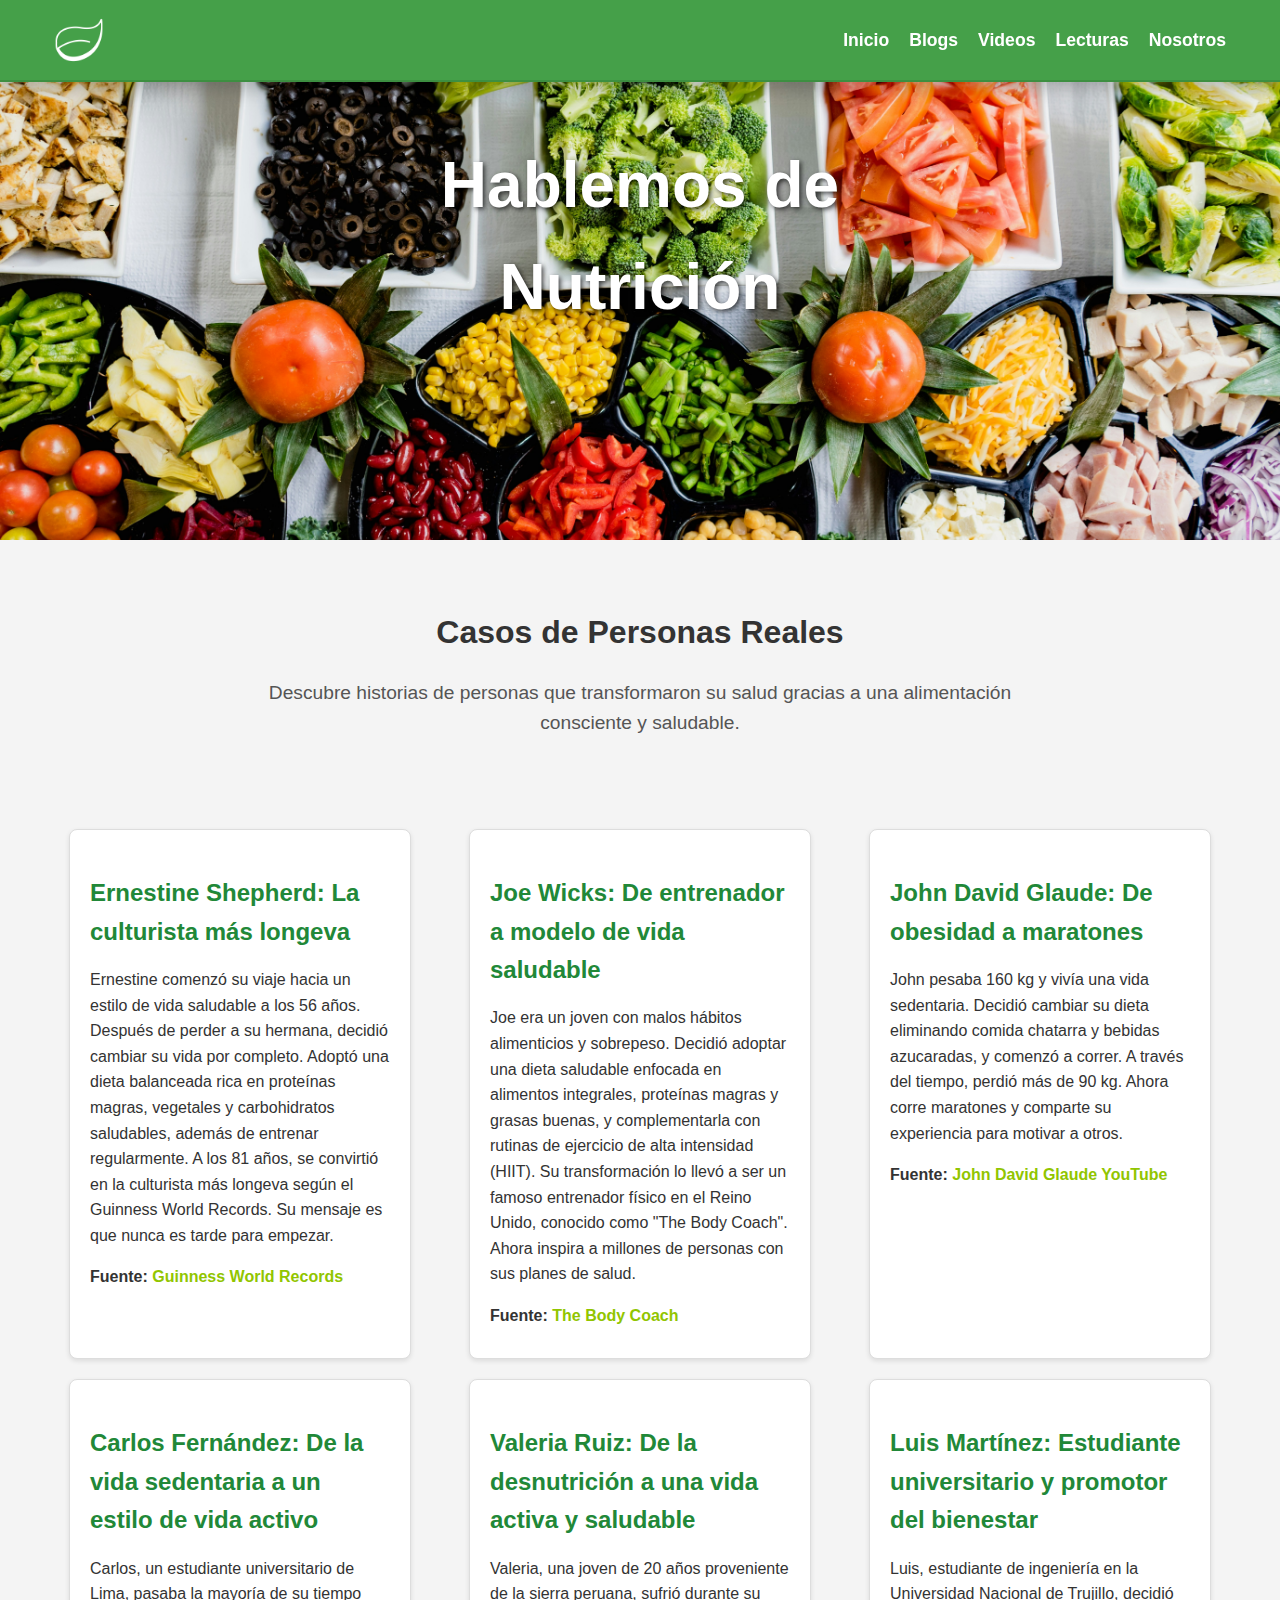
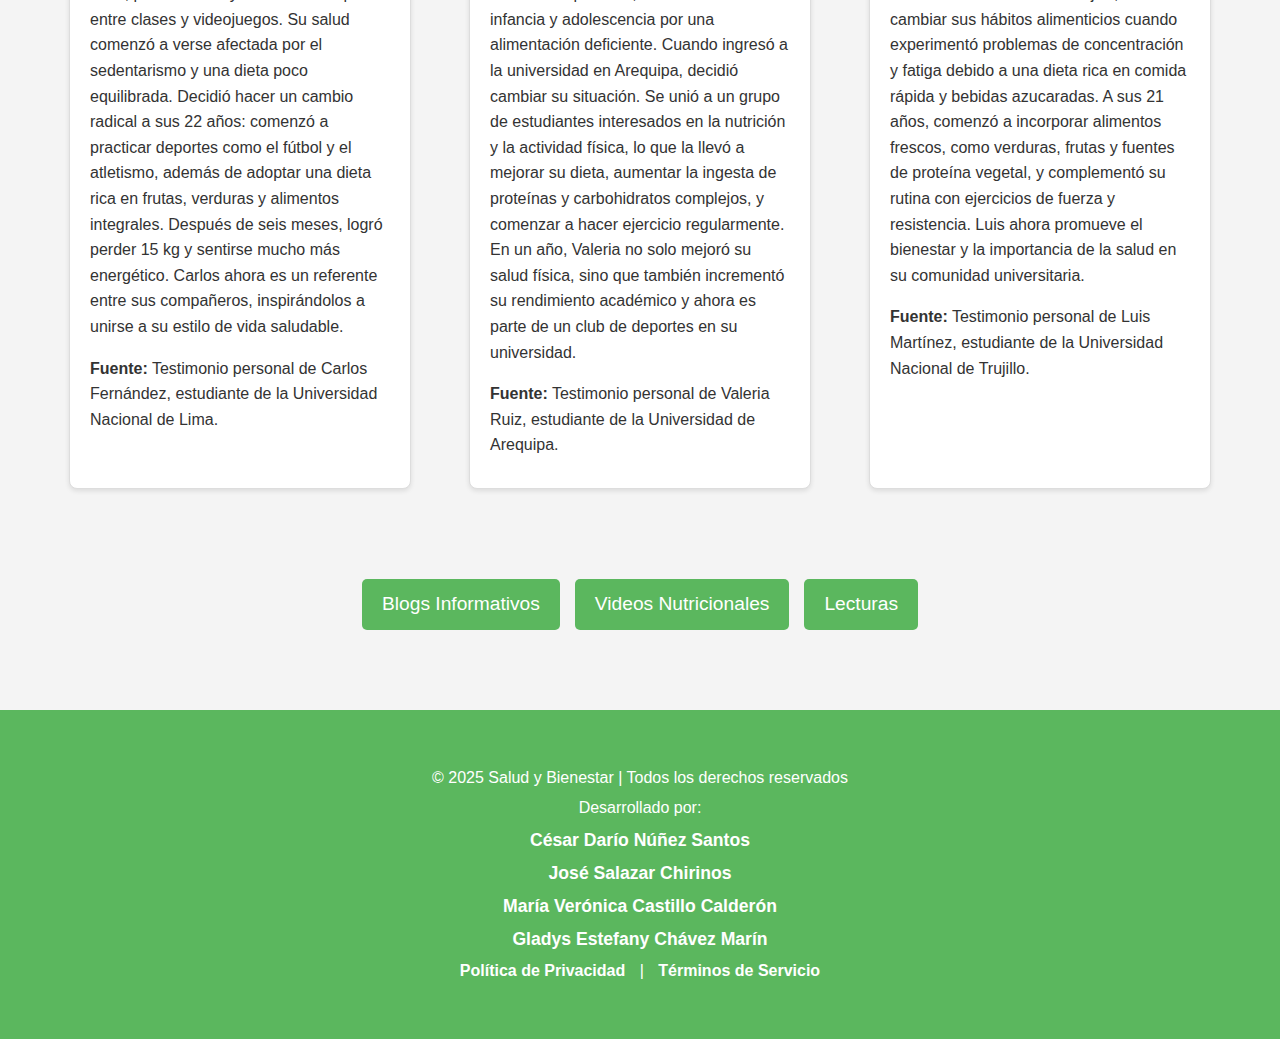
<file: index.html>
<!DOCTYPE html>
<html lang="en">
<head>
  <meta charset="UTF-8">
  <meta name="viewport" content="width=device-width, initial-scale=1.0">
  <title>Hablemos de Nutrición</title>
  <link rel="stylesheet" href="styles.css">
  <link rel="stylesheet" href="footer.css"> <!-- Asegúrate de que los estilos estén correctamente vinculados -->
  <link rel="stylesheet" href="nav.css"> <!-- Asegúrate de que los estilos estén correctamente vinculados -->
  <link rel="stylesheet" href="casos.css"> <!-- Asegúrate de que los estilos estén correctamente vinculados -->



</head>
<body>

  <nav>
    <img src="imgs/hoja.png" alt="Logo">
    <div class="menu-toggle">
      <div></div>
      <div></div>
      <div></div>
    </div>
    <ul>
      <li><a href="index.html">Inicio</a></li>
      <li><a href="blog.html">Blogs</a></li>
      <li><a href="videos.html">Videos</a></li>
      <li><a href="lecturas.html">Lecturas</a></li>
      <li><a href="Nosotros.html">Nosotros</a></li>
    </ul>
  </nav>


  <div class="hero">
    <h1>Hablemos de Nutrición</h1>
  </div>


  <div class="casos-reales">
    <h2>Casos de Personas Reales</h2>
    <p>Descubre historias de personas que transformaron su salud gracias a una alimentación consciente y saludable.</p>
  </div>
  
  <div class="lista-casos">
    <div class="caso">
      <h3>Ernestine Shepherd: La culturista más longeva</h3>
      <p>Ernestine comenzó su viaje hacia un estilo de vida saludable a los 56 años. Después de perder a su hermana, decidió cambiar su vida por completo. Adoptó una dieta balanceada rica en proteínas magras, vegetales y carbohidratos saludables, además de entrenar regularmente. A los 81 años, se convirtió en la culturista más longeva según el Guinness World Records. Su mensaje es que nunca es tarde para empezar.</p>
      <p><strong>Fuente:</strong> <a href="https://www.guinnessworldrecords.com/world-records/oldest-female-bodybuilder" target="_blank">Guinness World Records</a></p>
    </div>
    <div class="caso">
      <h3>Joe Wicks: De entrenador a modelo de vida saludable</h3>
      <p>Joe era un joven con malos hábitos alimenticios y sobrepeso. Decidió adoptar una dieta saludable enfocada en alimentos integrales, proteínas magras y grasas buenas, y complementarla con rutinas de ejercicio de alta intensidad (HIIT). Su transformación lo llevó a ser un famoso entrenador físico en el Reino Unido, conocido como "The Body Coach". Ahora inspira a millones de personas con sus planes de salud.</p>
      <p><strong>Fuente:</strong> <a href="https://www.thebodycoach.com" target="_blank">The Body Coach</a></p>
    </div>
    <div class="caso">
      <h3>John David Glaude: De obesidad a maratones</h3>
      <p>John pesaba 160 kg y vivía una vida sedentaria. Decidió cambiar su dieta eliminando comida chatarra y bebidas azucaradas, y comenzó a correr. A través del tiempo, perdió más de 90 kg. Ahora corre maratones y comparte su experiencia para motivar a otros.</p>
      <p><strong>Fuente:</strong> <a href="https://www.youtube.com/c/JohnDavidGlaude" target="_blank">John David Glaude YouTube</a></p>
    </div>
    <!-- Casos de estudiantes peruanos -->
    <div class="caso">
      <h3>Carlos Fernández: De la vida sedentaria a un estilo de vida activo</h3>
      <p>Carlos, un estudiante universitario de Lima, pasaba la mayoría de su tiempo entre clases y videojuegos. Su salud comenzó a verse afectada por el sedentarismo y una dieta poco equilibrada. Decidió hacer un cambio radical a sus 22 años: comenzó a practicar deportes como el fútbol y el atletismo, además de adoptar una dieta rica en frutas, verduras y alimentos integrales. Después de seis meses, logró perder 15 kg y sentirse mucho más energético. Carlos ahora es un referente entre sus compañeros, inspirándolos a unirse a su estilo de vida saludable.</p>
      <p><strong>Fuente:</strong> Testimonio personal de Carlos Fernández, estudiante de la Universidad Nacional de Lima.</p>
    </div>
    <div class="caso">
      <h3>Valeria Ruiz: De la desnutrición a una vida activa y saludable</h3>
      <p>Valeria, una joven de 20 años proveniente de la sierra peruana, sufrió durante su infancia y adolescencia por una alimentación deficiente. Cuando ingresó a la universidad en Arequipa, decidió cambiar su situación. Se unió a un grupo de estudiantes interesados en la nutrición y la actividad física, lo que la llevó a mejorar su dieta, aumentar la ingesta de proteínas y carbohidratos complejos, y comenzar a hacer ejercicio regularmente. En un año, Valeria no solo mejoró su salud física, sino que también incrementó su rendimiento académico y ahora es parte de un club de deportes en su universidad.</p>
      <p><strong>Fuente:</strong> Testimonio personal de Valeria Ruiz, estudiante de la Universidad de Arequipa.</p>
    </div>
    <div class="caso">
      <h3>Luis Martínez: Estudiante universitario y promotor del bienestar</h3>
      <p>Luis, estudiante de ingeniería en la Universidad Nacional de Trujillo, decidió cambiar sus hábitos alimenticios cuando experimentó problemas de concentración y fatiga debido a una dieta rica en comida rápida y bebidas azucaradas. A sus 21 años, comenzó a incorporar alimentos frescos, como verduras, frutas y fuentes de proteína vegetal, y complementó su rutina con ejercicios de fuerza y resistencia. Luis ahora promueve el bienestar y la importancia de la salud en su comunidad universitaria.</p>
      <p><strong>Fuente:</strong> Testimonio personal de Luis Martínez, estudiante de la Universidad Nacional de Trujillo.</p>
    </div>
  </div>
  

  <div class="botones-secciones">
    <a href="blog.html">Blogs Informativos</a>
    <a href="videos.html">Videos Nutricionales</a>
    <a href="lecturas.html">Lecturas</a>
  </div>

  <script src="app.js"></script>
  <footer>
    <div class="footer-content">
      <p>&copy; 2025 Salud y Bienestar | Todos los derechos reservados</p>
      <p>Desarrollado por:</p>
      <div class="developers">
        <p>César Darío Núñez Santos</p>
        <p>José Salazar Chirinos</p>
        <p>María Verónica Castillo Calderón</p>
        <p>Gladys Estefany Chávez Marín</p>
      </div>
      <p class="footer-links">
        <a href="privacy.html">Política de Privacidad</a> | <a href="terms.html">Términos de Servicio</a>
      </p>
    </div>
  </footer>
  
</body>
</html>
</file>
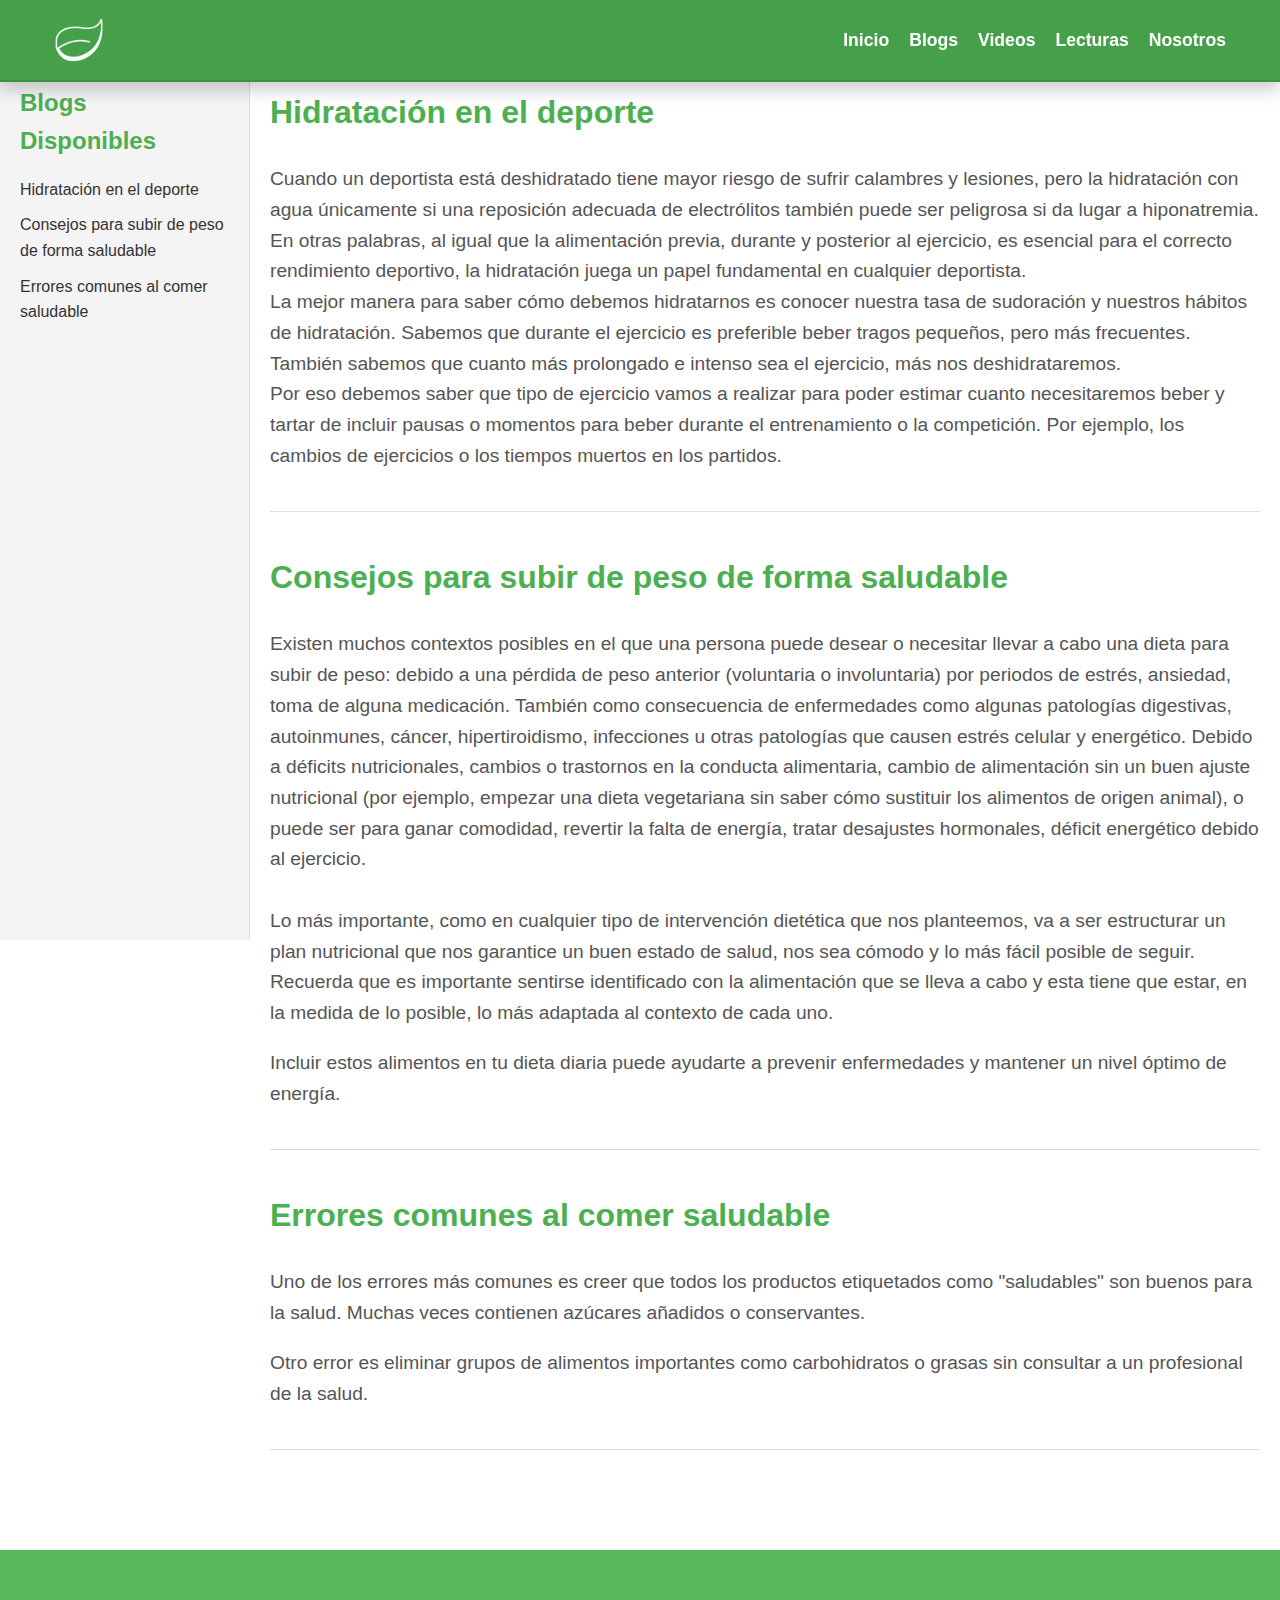
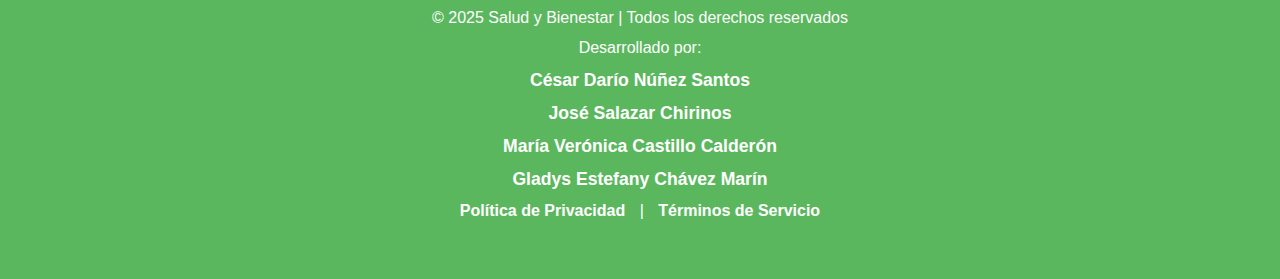
<file: blog.html>
<!DOCTYPE html>
<html lang="en">
<head>
  <meta charset="UTF-8">
  <meta name="viewport" content="width=device-width, initial-scale=1.0">
  <title>Blogs de Alimentación Saludable</title>
  <link rel="stylesheet" href="styles.css">
  <link rel="stylesheet" href="footer.css"> <!-- Asegúrate de que los estilos estén correctamente vinculados -->
  <link rel="stylesheet" href="nav.css"> <!-- Asegúrate de que los estilos estén correctamente vinculados -->


</head>
<body>

  <!-- Barra de navegación superior -->
  <nav>
    <img src="imgs/hoja.png" alt="Logo">
    <div class="menu-toggle">
      <div></div>
      <div></div>
      <div></div>
    </div>
    <ul>
      <li><a href="index.html">Inicio</a></li>
      <li><a href="blog.html">Blogs</a></li>
      <li><a href="videos.html">Videos</a></li>
      <li><a href="lecturas.html">Lecturas</a></li>
      <li><a href="nosotros.html">Nosotros</a></li>
    </ul>
  </nav>

  <div class="container">
    <!-- Barra lateral -->
    <aside class="sidebar">
      <h3>Blogs Disponibles</h3>
      <ul id="blog-list">
        <li><a href="#blog1">Hidratación en el deporte</a></li>
        <li><a href="#blog2">Consejos para subir de peso de forma saludable</a></li>
        <li><a href="#blog3">Errores comunes al comer saludable</a></li>
      </ul>
    </aside>

    <!-- Contenido principal -->
    <main class="blogs">
      <section id="blog1">
        <h2>Hidratación en el deporte</h2>
        <p>
          Cuando un deportista está deshidratado tiene mayor riesgo de sufrir calambres y lesiones, pero la hidratación con agua únicamente si una reposición adecuada de electrólitos también puede ser peligrosa si da lugar a hiponatremia. <br>

          En otras palabras, al igual que la alimentación previa, durante y posterior al ejercicio, es esencial para el correcto rendimiento deportivo, la hidratación juega un papel fundamental en cualquier deportista. <br>

          La mejor manera para saber cómo debemos hidratarnos es conocer nuestra tasa de sudoración y nuestros hábitos de hidratación. Sabemos que durante el ejercicio es preferible beber tragos pequeños, pero más frecuentes. También sabemos que cuanto más prolongado e intenso sea el ejercicio, más nos deshidrataremos. <br>   

          Por eso debemos saber que tipo de ejercicio vamos a realizar para poder estimar cuanto necesitaremos beber y tartar de incluir pausas o momentos para beber durante el entrenamiento o la competición. Por ejemplo, los cambios de ejercicios o los tiempos muertos en los partidos.

        </p>
      </section>

      <section id="blog2">
        <h2>Consejos para subir de peso de forma saludable</h2>
        <p>
          Existen muchos contextos posibles en el que una persona puede desear o necesitar llevar a cabo una dieta para subir de peso: debido a una pérdida de peso anterior (voluntaria o involuntaria) por periodos de estrés, ansiedad, toma de alguna medicación. También como consecuencia de enfermedades como algunas patologías digestivas, autoinmunes, cáncer, hipertiroidismo, infecciones u otras patologías que causen estrés celular y energético. Debido a déficits nutricionales, cambios o trastornos en la conducta alimentaria, cambio de alimentación sin un buen ajuste nutricional (por ejemplo, empezar una dieta vegetariana sin saber cómo sustituir los alimentos de origen animal), o puede ser para ganar comodidad, revertir la falta de energía, tratar desajustes hormonales, déficit energético debido al ejercicio. <br>
          <br>
          Lo más importante, como en cualquier tipo de intervención dietética que nos planteemos, va a ser estructurar un plan nutricional que nos garantice un buen estado de salud, nos sea cómodo y lo más fácil posible de seguir. Recuerda que es importante sentirse identificado con la alimentación que se lleva a cabo y esta tiene que estar, en la medida de lo posible, lo más adaptada al contexto de cada uno.
        </p>
        <p>
          Incluir estos alimentos en tu dieta diaria puede ayudarte a prevenir enfermedades y mantener un nivel óptimo de energía.
        </p>
      </section>

      <section id="blog3">
        <h2>Errores comunes al comer saludable</h2>
        <p>
          Uno de los errores más comunes es creer que todos los productos etiquetados como "saludables" son buenos para la salud. Muchas veces contienen azúcares añadidos o conservantes.
        </p>
        <p>
          Otro error es eliminar grupos de alimentos importantes como carbohidratos o grasas sin consultar a un profesional de la salud.
        </p>
      </section>
    </main>
  </div>
  <footer>
    <div class="footer-content">
      <p>&copy; 2025 Salud y Bienestar | Todos los derechos reservados</p>
      <p>Desarrollado por:</p>
      <div class="developers">
        <p>César Darío Núñez Santos</p>
        <p>José Salazar Chirinos</p>
        <p>María Verónica Castillo Calderón</p>
        <p>Gladys Estefany Chávez Marín</p>
      </div>
      <p class="footer-links">
        <a href="privacy.html">Política de Privacidad</a> | <a href="terms.html">Términos de Servicio</a>
      </p>
    </div>
  </footer>
  <script src="app.js"></script>
</body>
</html>
</file>
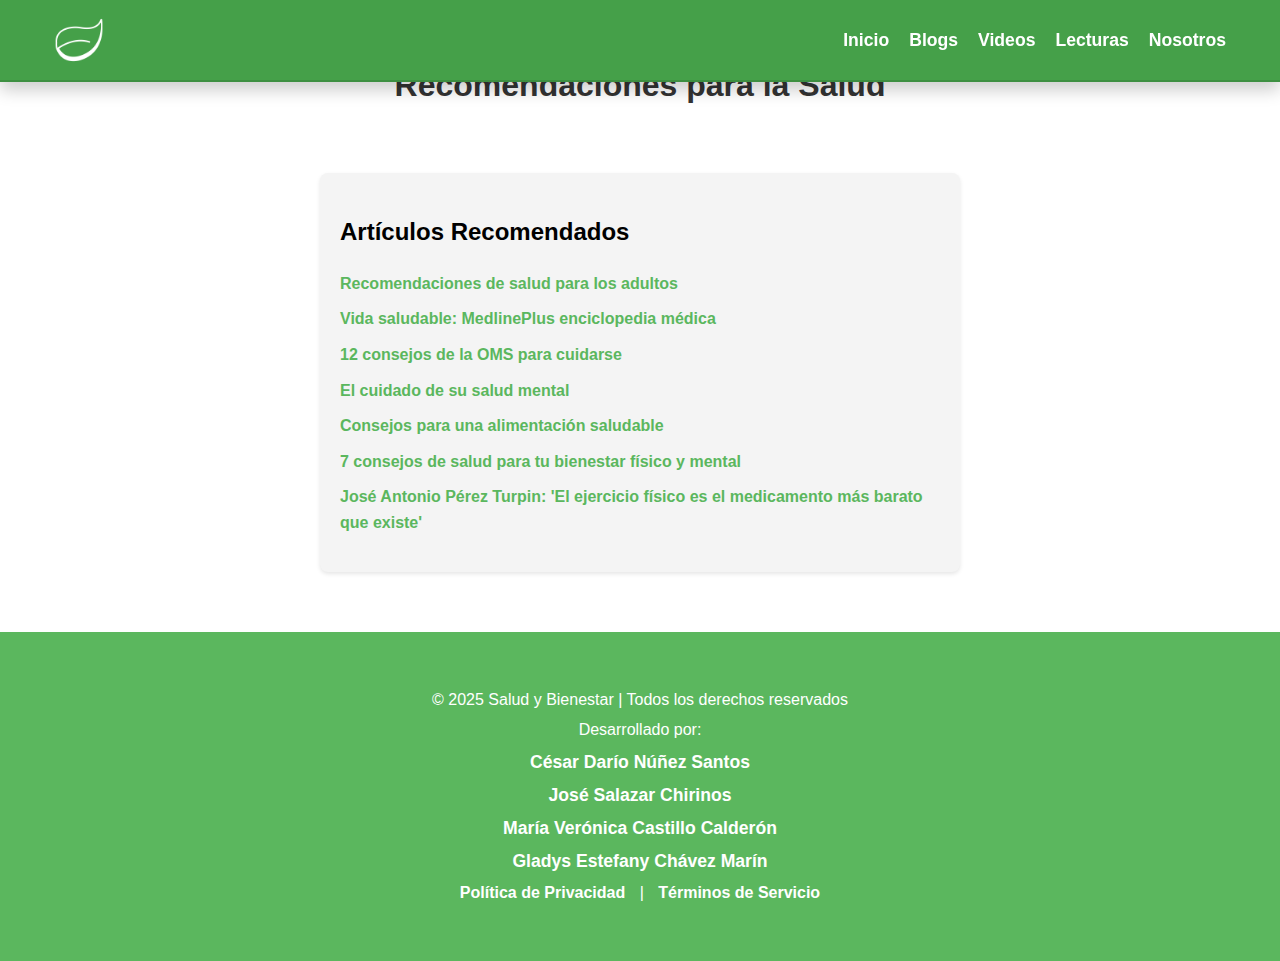
<file: lecturas.html>
<!DOCTYPE html>
<html lang="es">
<head>
  <meta charset="UTF-8">
  <meta name="viewport" content="width=device-width, initial-scale=1.0">
  <title>Recomendaciones de Salud</title>
  <link rel="stylesheet" href="styles.css">
  <link rel="stylesheet" href="footer.css"> <!-- Asegúrate de que los estilos estén correctamente vinculados -->
  <link rel="stylesheet" href="nav.css"> <!-- Asegúrate de que los estilos estén correctamente vinculados -->


</head>
<body>
  <nav>
    <img src="imgs/hoja.png" alt="Logo">
    <div class="menu-toggle">
      <div></div>
      <div></div>
      <div></div>
    </div>
    <ul>
      <li><a href="index.html">Inicio</a></li>
      <li><a href="blog.html">Blogs</a></li>
      <li><a href="videos.html">Videos</a></li>
      <li><a href="lecturas.html">Lecturas</a></li>
      <li><a href="nosotros.html">Nosotros</a></li>
    </ul>
  </nav>

  <h1>Recomendaciones para la Salud</h1>

  <section id="lecturas">
    <div class="contenedor-articulos">
      <h2>Artículos Recomendados</h2>
      <ul>
        <li><a href="https://www.niddk.nih.gov/health-information/informacion-de-la-salud/control-de-peso/alimentacion-saludable-actividad-fisica-vida/adultos?utm_source=chatgpt.com">Recomendaciones de salud para los adultos</a></li>
        <li><a href="https://medlineplus.gov/spanish/ency/article/002393.htm?utm_source=chatgpt.com">Vida saludable: MedlinePlus enciclopedia médica</a></li>
        <li><a href="https://www.clinica-galatea.com/es/bloc/oms-salud-consejos/?utm_source=chatgpt.com">12 consejos de la OMS para cuidarse</a></li>
        <li><a href="https://www.nimh.nih.gov/health/topics/espanol/el-cuidado-de-su-salud-mental/el-cuidado-de-su-salud-mental?utm_source=chatgpt.com">El cuidado de su salud mental</a></li>
        <li><a href="https://www.cdc.gov/nccdphp/dnpao/features/healthy-eating-tips/index-es.html?utm_source=chatgpt.com">Consejos para una alimentación saludable</a></li>
        <li><a href="https://www.veritasint.com/blog/es/consejos-de-salud/?utm_source=chatgpt.com">7 consejos de salud para tu bienestar físico y mental</a></li>
        <li><a href="https://cadenaser.com/comunitat-valenciana/2024/09/19/jose-antonio-perez-turpin-el-ejercicio-fisico-es-el-medicamento-mas-barato-que-existe-radio-alicante/?utm_source=chatgpt.com">José Antonio Pérez Turpin: 'El ejercicio físico es el medicamento más barato que existe'</a></li>
      </ul>
    </div>
  </section>
  <footer>
    <div class="footer-content">
      <p>&copy; 2025 Salud y Bienestar | Todos los derechos reservados</p>
      <p>Desarrollado por:</p>
      <div class="developers">
        <p>César Darío Núñez Santos</p>
        <p>José Salazar Chirinos</p>
        <p>María Verónica Castillo Calderón</p>
        <p>Gladys Estefany Chávez Marín</p>
      </div>
      <p class="footer-links">
        <a href="privacy.html">Política de Privacidad</a> | <a href="terms.html">Términos de Servicio</a>
      </p>
    </div>
  </footer>
</body>
</html>
</file>
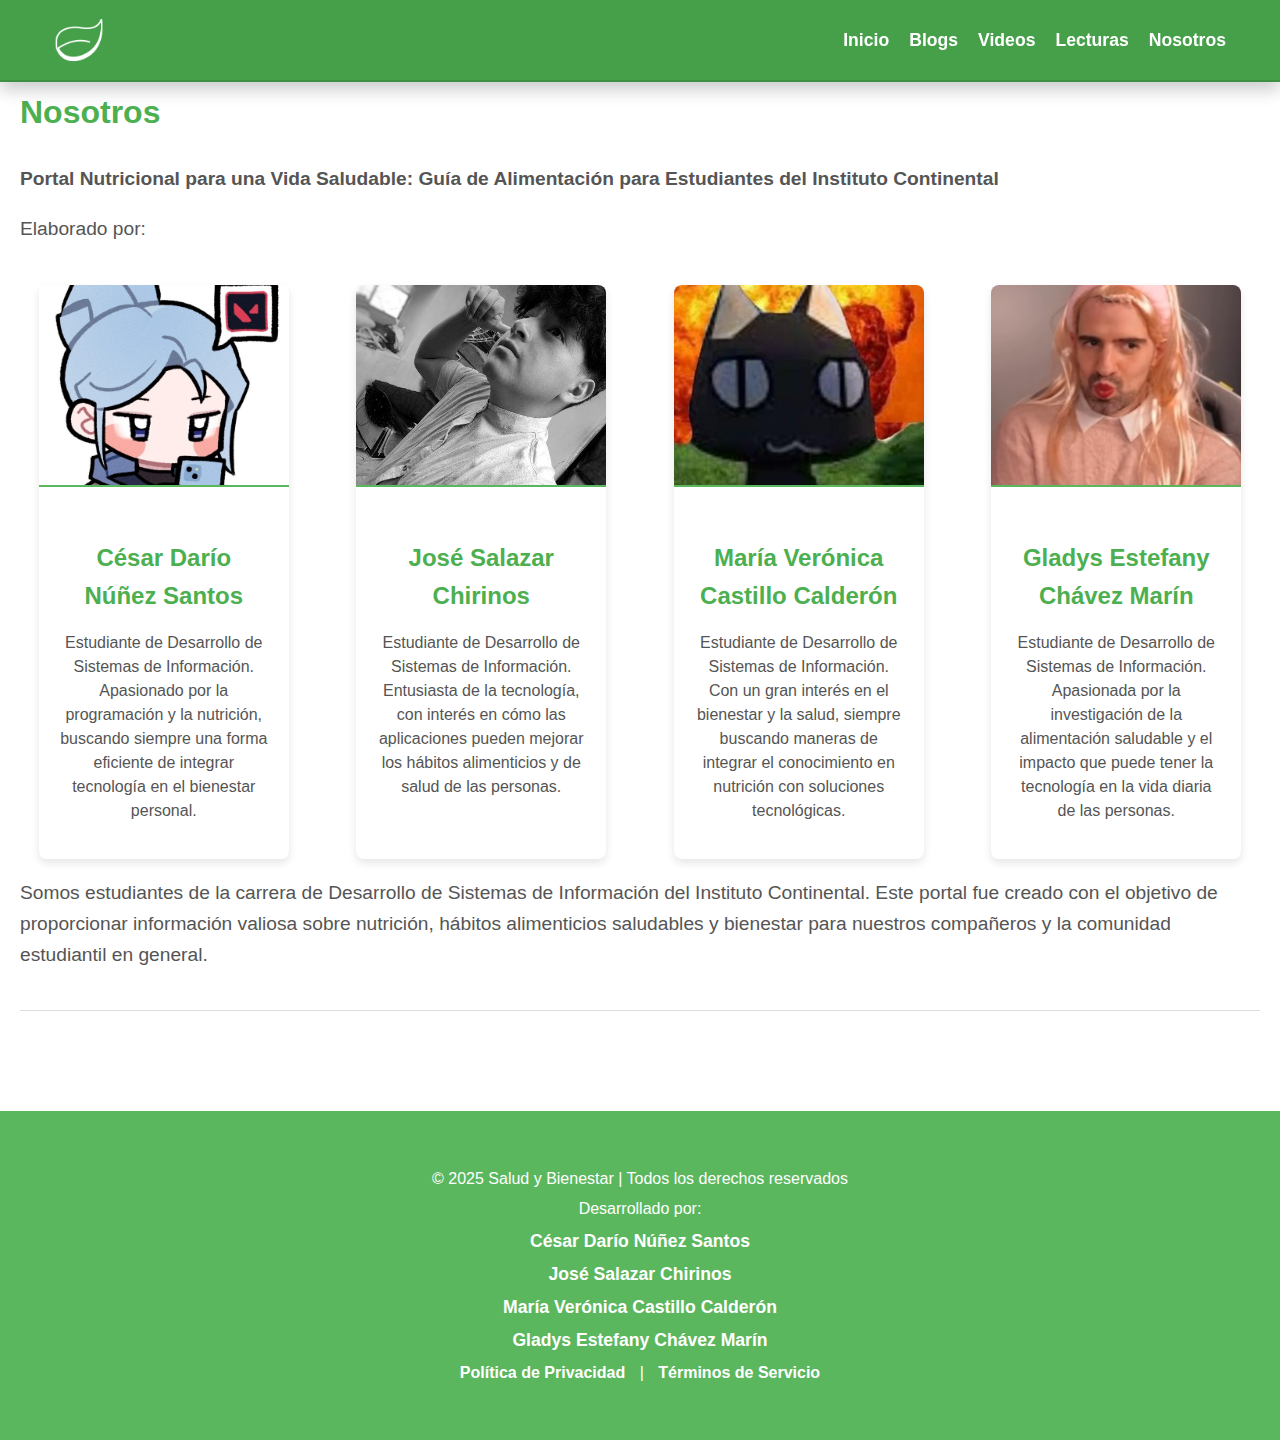
<file: nosotros.html>
<!DOCTYPE html>
<html lang="es">
<head>
    <meta charset="UTF-8">
    <meta name="viewport" content="width=device-width, initial-scale=1.0">
    <title>Nosotros - Portal Nutricional</title>
    <link rel="stylesheet" href="nosotros.css"> <!-- Asegúrate de que los estilos estén correctamente vinculados -->
    <link rel="stylesheet" href="styles.css"> <!-- Asegúrate de que los estilos estén correctamente vinculados -->
    <link rel="stylesheet" href="footer.css"> <!-- Asegúrate de que los estilos estén correctamente vinculados -->
  <link rel="stylesheet" href="nav.css"> <!-- Asegúrate de que los estilos estén correctamente vinculados -->



</head>
<body>

  <!-- Barra de navegación -->
  <nav>
    <img src="imgs/hoja.png" alt="Logo">
    <div class="menu-toggle">
      <div></div>
      <div></div>
      <div></div>
    </div>
    <ul>
      <li><a href="index.html">Inicio</a></li>
      <li><a href="blog.html">Blogs</a></li>
      <li><a href="videos.html">Videos</a></li>
      <li><a href="lecturas.html">Lecturas</a></li>
      <li><a href="nosotros.html">Nosotros</a></li>
    </ul>
  </nav>

  <!-- Sección Nosotros -->
  <main style="padding: 20px;">
    <section>
      <h2>Nosotros</h2>
      <p><strong>Portal Nutricional para una Vida Saludable: Guía de Alimentación para Estudiantes del Instituto Continental</strong></p>
      <p>Elaborado por:</p>

      <!-- Contenedor para los miembros del equipo -->
      <div class="equipo">
        <!-- Card para cada miembro -->
        <div class="card">
          <img src="imgs/cesar.jpg" alt="César Núñez" class="card-img">
          <div class="card-body">
            <h3>César Darío Núñez Santos</h3>
            <p>Estudiante de Desarrollo de Sistemas de Información. Apasionado por la programación y la nutrición, buscando siempre una forma eficiente de integrar tecnología en el bienestar personal.</p>
          </div>
        </div>

        <div class="card">
          <img src="imgs/jose.jpg" alt="José Salazar" class="card-img">
          <div class="card-body">
            <h3>José Salazar Chirinos</h3>
            <p>Estudiante de Desarrollo de Sistemas de Información. Entusiasta de la tecnología, con interés en cómo las aplicaciones pueden mejorar los hábitos alimenticios y de salud de las personas.</p>
          </div>
        </div>

        <div class="card">
          <img src="imgs/veronica.jpg" alt="María Verónica Castillo" class="card-img">
          <div class="card-body">
            <h3>María Verónica Castillo Calderón</h3>
            <p>Estudiante de Desarrollo de Sistemas de Información. Con un gran interés en el bienestar y la salud, siempre buscando maneras de integrar el conocimiento en nutrición con soluciones tecnológicas.</p>
          </div>
        </div>

        <div class="card">
          <img src="imgs/gladys.jpg" alt="Gladys Chavez" class="card-img">
          <div class="card-body">
            <h3>Gladys Estefany Chávez Marín</h3>
            <p>Estudiante de Desarrollo de Sistemas de Información. Apasionada por la investigación de la alimentación saludable y el impacto que puede tener la tecnología en la vida diaria de las personas.</p>
          </div>
        </div>
      </div>

      <p>Somos estudiantes de la carrera de Desarrollo de Sistemas de Información del Instituto Continental. Este portal fue creado con el objetivo de proporcionar información valiosa sobre nutrición, hábitos alimenticios saludables y bienestar para nuestros compañeros y la comunidad estudiantil en general.</p>
    </section>
  </main>

  <!-- Pie de página (opcional) -->
  <footer>
    <div class="footer-content">
      <p>&copy; 2025 Salud y Bienestar | Todos los derechos reservados</p>
      <p>Desarrollado por:</p>
      <div class="developers">
        <p>César Darío Núñez Santos</p>
        <p>José Salazar Chirinos</p>
        <p>María Verónica Castillo Calderón</p>
        <p>Gladys Estefany Chávez Marín</p>
      </div>
      <p class="footer-links">
        <a href="privacy.html">Política de Privacidad</a> | <a href="terms.html">Términos de Servicio</a>
      </p>
    </div>
  </footer>

</body>
</html>
</file>
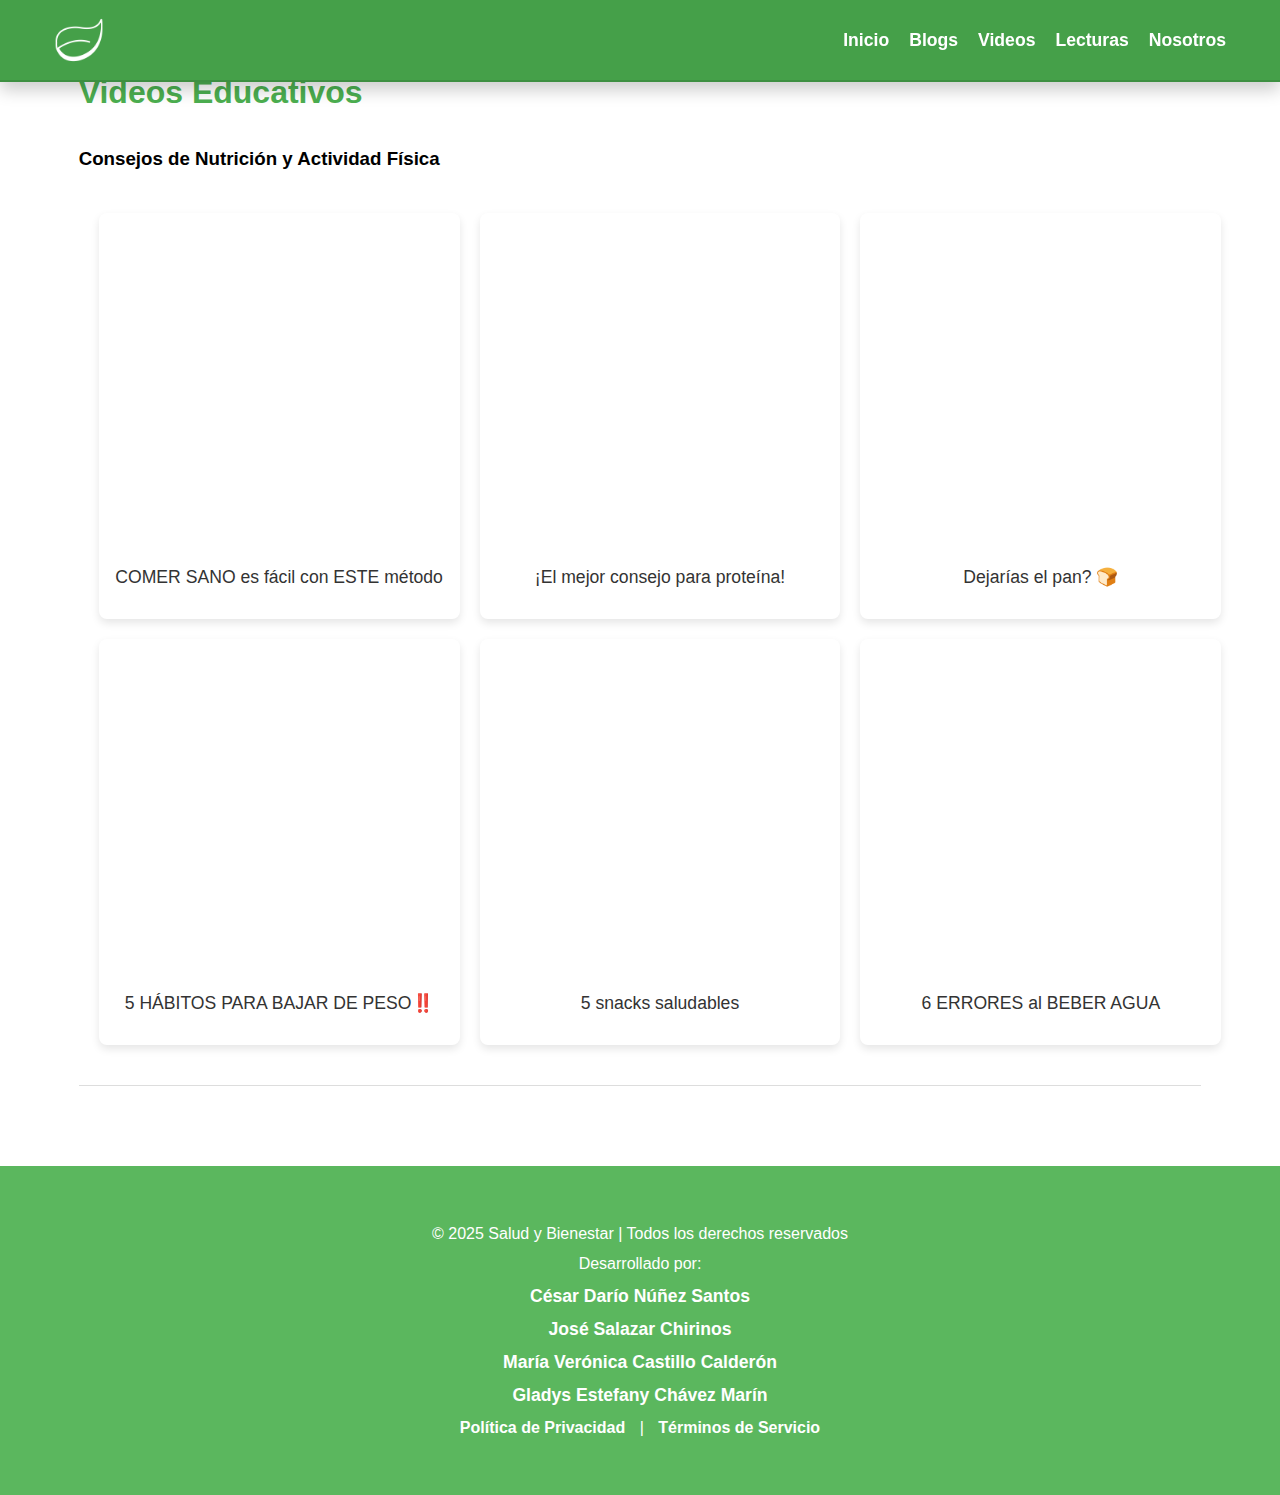
<file: videos.html>
<!DOCTYPE html>
<html lang="es">
<head>
    <meta charset="UTF-8">
    <meta name="viewport" content="width=device-width, initial-scale=1.0">
    <title>Videos sobre Alimentación Saludable</title>
    <link rel="stylesheet" href="styles.css"> <!-- Asegúrate de que los estilos estén correctamente vinculados -->
    <link rel="stylesheet" href="footer.css"> <!-- Asegúrate de que los estilos estén correctamente vinculados -->
  <link rel="stylesheet" href="nav.css"> <!-- Asegúrate de que los estilos estén correctamente vinculados -->


</head>
<body>

  <!-- Barra de navegación -->
  <nav>
    <img src="imgs/hoja.png" alt="Logo">
    <div class="menu-toggle">
      <div></div>
      <div></div>
      <div></div>
    </div>
    <ul>
      <li><a href="index.html">Inicio</a></li>
      <li><a href="blog.html">Blogs</a></li>
      <li><a href="videos.html">Videos</a></li>
      <li><a href="lecturas.html">Lecturas</a></li>
      <li><a href="nosotros.html">Nosotros</a></li>
    </ul>
  </nav>

  <!-- Sección principal con solo título -->
  <main>
    

    <!-- Contenido de Videos -->
    <section>
      <h2>Videos Educativos</h2>
      <h3>Consejos de Nutrición y Actividad Física</h3>
      <div class="video-container">
        <div class="video">
            <iframe src="https://www.youtube.com/embed/87Tda0Bv-q8" allowfullscreen></iframe>
            <p>COMER SANO es fácil con ESTE método</p>
          </div>
          <!-- Video 2 -->
          <div class="video">
            <iframe src="https://www.youtube.com/embed/W8BwQbmit64" allowfullscreen></iframe>
            <p>¡El mejor consejo para proteína!</p>
          </div>
          <!-- Video 4 -->
          <div class="video">
            <iframe src="https://www.youtube.com/embed/yRscWMi7cS8" allowfullscreen></iframe>
            <p>Dejarías el pan? 🍞</p>
          </div>
          <!-- Video 5 -->
          <div class="video">
            <iframe src="https://www.youtube.com/embed/IllOwcY0ASs" allowfullscreen></iframe>
            <p>5 HÁBITOS PARA BAJAR DE PESO‼️</p>
          </div>
          <!-- Video 6 -->
          <div class="video">
            <iframe src="https://www.youtube.com/embed/ccseHTfxKQE" allowfullscreen></iframe>
            <p>5 snacks saludables</p>
          </div>
          <!-- Video 7 -->
          <div class="video">
            <iframe src="https://www.youtube.com/embed/MpTLb1-HzPw" allowfullscreen></iframe>
            <p>6 ERRORES al BEBER AGUA</p>
          </div>
      </div>
    </section>
  </main>

  <!-- Pie de página (opcional) -->
  <footer>
    <div class="footer-content">
      <p>&copy; 2025 Salud y Bienestar | Todos los derechos reservados</p>
      <p>Desarrollado por:</p>
      <div class="developers">
        <p>César Darío Núñez Santos</p>
        <p>José Salazar Chirinos</p>
        <p>María Verónica Castillo Calderón</p>
        <p>Gladys Estefany Chávez Marín</p>
      </div>
      <p class="footer-links">
        <a href="privacy.html">Política de Privacidad</a> | <a href="terms.html">Términos de Servicio</a>
      </p>
    </div>
  </footer>

</body>
</html>
</file>
<file: styles.css>
/* Estilos básicos para el cuerpo */
body {
  margin: 0;
  margin-top: 40px;
  font-family: Arial, sans-serif;
  line-height: 1.6;
  display: flex;
  flex-direction: column;
  align-items: center; /* Centra los elementos en el eje horizontal */
  justify-content: flex-start; /* Asegura que los elementos no se estiren en el eje vertical */
}

/* Barra de navegación */
nav {
  display: flex;
  justify-content: space-between;
  align-items: center;
  background-color: #5bb75e;
  padding: 10px 20px;
  width: 100%;
  box-sizing: border-box;
  position: fixed;
  top: 0;
  z-index: 1000;
}

nav img {
  height: 40px;
  margin-left: 1.5rem;
}

nav ul {
  list-style: none;
  display: flex;
  margin: 0;
  padding: 0;
  margin-right: 1.5rem;
}

nav ul li {
  margin-left: 20px;
}

nav ul li a {
  text-decoration: none;
  color: white;
  font-weight: bold;
}

/* Menú hamburguesa para pantallas pequeñas */
.menu-toggle {
  display: none;
  flex-direction: column;
  cursor: pointer;
}

.menu-toggle div {
  background-color: white;
  height: 3px;
  width: 25px;
  margin: 4px 0;
}

nav ul {
  flex-direction: row;
}

@media (max-width: 768px) {
  nav ul {
    display: none;
    flex-direction: column;
    position: absolute;
    top: 60px;
    right: 20px;
    background-color: #5bb75e;
    border-radius: 5px;
    width: 150px;
    padding: 10px;
  }

  nav ul.active {
    display: flex;
  }

  .menu-toggle {
    display: flex;
  }
}

/* Imagen principal con texto */
.hero {
  position: relative;
  width: 100%;
  height: 60vh;
  background-image: url('imgs/nutricion.jpg'); /* Cambia la ruta de la imagen si es necesario */
  background-size: cover;
  background-position: center;
}

.hero h1 {
  position: absolute;
  top: 40%;
  left: 50%;
  transform: translate(-50%, -50%);
  color: white;
  font-size: 4em;
  text-shadow: 2px 2px 5px rgba(0, 0, 0, 0.7);
  text-align: center;
}

@media (max-width: 768px) {
  .hero h1 {
    font-size: 2em;
  }
}

/*.hero h2 {
  position: absolute;
  top: 55%;
  left: 50%;
  transform: translate(-50%, -50%);
  color: white;
  font-size: 1.7em;
  text-shadow: 2px 2px 5px rgba(0, 0, 0, 0.7);
  text-align: center;
}*/

/* Sección de casos reales */
.casos-reales {
  padding: 40px 20px;
  text-align: center;
}

.casos-reales h2 {
  font-size: 2em;
  margin-bottom: 20px;
}

.casos-reales p {
  margin: 0 auto;
  max-width: 800px;
  font-size: 1.2em;
  color: #555;
}

.lista-casos {
  padding: 20px 20px;
  max-width: 100%;
  margin: 0 auto;
}

.caso {
  background-color: #f9f9f9;
  border: 1px solid #ddd;
  border-radius: 8px;
  padding: 20px;
  margin-bottom: 20px;
}

@media (max-width: 768px) {
  .casos-reales {
    padding: 20px;
  }

.caso h3 {
  font-size: 1.5em;
  color: #4CAF50;
  margin-bottom: 10px;
}

.caso p {
  color: #555;
  font-size: 1.1em;
}}

/* Botones de navegación */
.botones-secciones {
  flex-direction: column;
  gap: 15px;
  display: flex;
  justify-content: center;
  margin: 40px 0;
}

@media (min-width: 768px) {
  .botones-secciones {
    flex-direction: row;
  }
}

.botones-secciones a {
  text-decoration: none;
  color: white;
  background-color: #5bb75e;
  padding: 10px 20px;
  border-radius: 5px;
  font-size: 1.2em;
  transition: background-color 0.3s ease;
}

.botones-secciones a:hover {
  background-color: #4CAF50;
}

/* Contenedor general */
.container {
  display: flex;
  flex-direction: column;
}

@media (min-width: 768px) {
  .container {
    flex-direction: row;
  }
}

/* Barra lateral */
.sidebar {
  background-color: #f4f4f4;
  padding: 20px;
  border-right: 1px solid #ddd;
  box-sizing: border-box;
  display: none;
  width: 100%;
  height: auto;
}

.sidebar.active {
  display: block;
}

@media (min-width: 768px) {
  .sidebar {
    display: block;
    width: 250px;
    height: 100vh;
  }
}

.sidebar h3 {
  font-size: 1.5em;
  margin-bottom: 10px;
  color: #4CAF50;
}

.sidebar ul {
  list-style: none;
  padding: 0;
}

.sidebar ul li {
  margin-bottom: 10px;
}

.sidebar ul li a {
  text-decoration: none;
  color: #333;
  transition: color 0.3s ease;
}

.sidebar ul li a:hover {
  color: #4CAF50;
}

/* Contenido principal */
main.blogs {
  flex: 1;
  padding: 20px;
}

main section {
  margin-bottom: 40px;
  padding-bottom: 20px;
  border-bottom: 1px solid #ddd;
}

main section h2 {
  font-size: 2em;
  color: #4CAF50;
}

main section p {
  font-size: 1.2em;
  color: #555;
}

/* Estilo para el título */
h1 {
  text-align: center;
  color: #333;
  margin-top: 20px;
}

/* Contenedor para las lecturas centrado */
#lecturas {
  display: flex;
  justify-content: center;
  width: 100%;
  padding: 20px;
}

.contenedor-articulos {
  width: 80%;
  max-width: 600px;
  padding: 20px;
  background-color: #f4f4f4;
  border-radius: 8px;
  box-shadow: 0 2px 4px rgba(0, 0, 0, 0.1);
  margin-top: 20px;
}

/* Estilo para la lista de artículos */
#lecturas ul {
  list-style: none;
  padding: 0;
}

#lecturas ul li {
  margin: 10px 0;
}

#lecturas ul li a {
  text-decoration: none;
  color: #5bb75e;
  font-weight: bold;
}

#lecturas ul li a:hover {
  color: #3c763d;
}

/* Estilos para los videos */
.video-container {
  display: grid;
  grid-template-columns: 1fr;
  gap: 20px;
  padding: 20px;
  width: 100%;
  max-width: 1200px;
  margin: 0 auto;
}

.video {
  background-color: #fff;
  border-radius: 8px;
  box-shadow: 0 4px 8px rgba(0, 0, 0, 0.1);
  overflow: hidden;
}

.video iframe {
  width: 100%;
  height: 315px;
  border: none;
  border-radius: 8px;
}

.video p {
  padding: 10px;
  font-size: 1.1em;
  color: #333;
  text-align: center;
}

/* Footer */
footer {
  text-align: center;
  padding: 20px;
  background-color: #5bb75e;
  color: white;
  width: 100%;
  box-sizing: border-box;
}

/* Estilo para el contenedor del video */
@media (min-width: 768px) {
  .video-container {
    grid-template-columns: repeat(auto-fill, minmax(300px, 1fr));
  }
}
</file>
<file: footer.css>
/* Estilos para el Footer */
footer {
    background-color: #5bb75e;
    color: white;
    text-align: center;
    padding: 30px 20px;
    margin-top: 40px;
  }
  
  .footer-content {
    max-width: 1200px;
    margin: 0 auto;
    padding: 20px;
  }
  
  footer p {
    margin: 5px 0;
    font-size: 1em;
    color: white;
  }
  
  .developers p {
    font-size: 1.1em;
    margin: 5px 0;
    font-weight: bold;
  }
  
  .footer-links a {
    text-decoration: none;
    color: white;
    font-weight: bold;
    margin: 0 10px;
    transition: color 0.3s ease;
  }
  
  .footer-links a:hover {
    color: #4CAF50;
  }
  
  /* Estilos en pantallas pequeñas */
  @media (max-width: 768px) {
    .footer-content {
      padding: 15px;
    }
  
    footer p {
      font-size: 0.9em;
    }
  
    .developers p {
      font-size: 1em;
    }
  
    .footer-links {
      font-size: 0.9em;
    }
  }
</file>
<file: nav.css>
/* Barra de navegación */
nav {
    display: flex;
    justify-content: space-between;
    align-items: center;
    background-color: #4CAF50; /* Un verde más suave */
    padding: 15px 30px;
    width: 100%;
    box-sizing: border-box;
    position: fixed;
    top: 0;
    z-index: 1000;
    border-bottom: 2px solid rgba(0, 0, 0, 0.1); /* Sutil línea de separación */
    box-shadow: 0 4px 8px rgba(0, 0, 0, 0.1); /* Sombra suave para un efecto de profundidad */
    transition: background-color 0.3s ease, box-shadow 0.3s ease;
  }
  
  nav:hover {
    background-color: #45a049; /* Cambio de color al pasar el mouse */
    box-shadow: 0 8px 16px rgba(0, 0, 0, 0.2); /* Sombra más intensa al hacer hover */
  }
  
  nav img {
    height: 50px; /* Aumento un poco el tamaño del logo */
    margin-left: 1.5rem;
    transition: transform 0.3s ease;
  }
  
  nav img:hover {
    transform: scale(1.1); /* Efecto de zoom al pasar el mouse */
  }
  
  nav ul {
    list-style: none;
    display: flex;
    margin: 0;
    padding: 0;
    margin-right: 1.5rem;
  }
  
  nav ul li {
    margin-left: 20px;
    position: relative;
  }
  
  nav ul li a {
    text-decoration: none;
    color: white;
    font-weight: bold;
    font-size: 1.1em;
    transition: color 0.3s ease, padding-left 0.3s ease;
  }
  
  /* Estilo al pasar el mouse sobre los enlaces */
  nav ul li a:hover {
    color: #ffffff; /* Color blanco brillante al pasar el mouse */
    padding-left: 5px; /* Pequeña animación de desplazamiento */
  }
  
  /* Estilo cuando un enlace recibe el foco */
  nav ul li a:focus {
    color: #4CAF50; /* Cambio de color a verde cuando tiene el foco */
    outline: none; /* Eliminamos el borde por defecto */
    border-bottom: 3px solid #FFD700; /* Delineado dorado debajo del enlace */
    padding-left: 5px; /* Añadimos desplazamiento para hacerlo más visible */
  }
  
  /* Menú hamburguesa */
  nav .menu-toggle {
    display: none;
    flex-direction: column;
    cursor: pointer;
  }
  
  nav .menu-toggle div {
    background-color: white;
    height: 3px;
    width: 30px;
    margin: 4px 0;
    transition: transform 0.3s ease;
  }
  
  nav .menu-toggle.active div:nth-child(1) {
    transform: rotate(45deg) translate(5px, 5px); /* Efecto de animación para el primer div */
  }
  
  nav .menu-toggle.active div:nth-child(2) {
    opacity: 0; /* Elimina el segundo div al hacer clic */
  }
  
  nav .menu-toggle.active div:nth-child(3) {
    transform: rotate(-45deg) translate(5px, -5px); /* Efecto de animación para el tercer div */
  }
  
  /* Menú hamburguesa para pantallas pequeñas */
  @media (max-width: 768px) {
    nav ul {
      display: none;
      flex-direction: column;
      position: absolute;
      top: 60px;
      right: 20px;
      background-color: #4CAF50;
      border-radius: 5px;
      width: 180px;
      padding: 10px;
      box-shadow: 0 4px 8px rgba(0, 0, 0, 0.1);
    }
  
    nav ul.active {
      display: flex;
    }
  
    .menu-toggle {
      display: flex;
    }
  }
</file>
<file: casos.css>
/* Estilos generales */
body {
    font-family: Arial, sans-serif;
    background-color: #f4f4f4;
    margin: 0;
    padding: 0;
  }
  
  h2, h3 {
    color: #333;
  }
  
  p {
    color: #555;
    line-height: 1.6;
  }
  
  a {
    color: #007BFF;
    text-decoration: none;
  }
  
  a:hover {
    text-decoration: underline;
  }

  /* Lista de casos */
  .lista-casos {
    margin: 20px;
    display: flex;
    flex-wrap: wrap;
    justify-content: space-around;
  }
  
  .caso {
    background-color: #ffffff;
    padding: 20px;
    margin: 10px;
    border-radius: 8px;
    box-shadow: 0 2px 5px rgba(0, 0, 0, 0.1);
    width: 300px;
    transition: transform 0.3s ease;
  }
  
  .caso:hover {
    transform: scale(1.05);
  }
  
  .caso h3 {
    font-size: 1.5em;
    color: #218838;
    margin-bottom: 10px;
  }
  
  .caso p {
    font-size: 1em;
    color: #333;
    margin-bottom: 10px;
  }
  
  .caso p strong {
    font-weight: bold;
  }
  
  .caso a {
    color: #91c500;
    font-weight: bold;
  }
  
  .caso a:hover {
    color: #91c500;
  }
</file>
<file: nosotros.css>
/* Estilos para la sección Nosotros */
.equipo {
    display: flex;
    flex-wrap: wrap;
    justify-content: space-around;
    gap: 30px;
    margin-top: 40px;
  }
  
  .card {
    background-color: #fff;
    border-radius: 8px;
    box-shadow: 0 4px 8px rgba(0, 0, 0, 0.1);
    width: 250px;
    overflow: hidden;
    text-align: center;
    transition: transform 0.3s ease, box-shadow 0.3s ease;
  }
  
  .card:hover {
    transform: translateY(-10px);
    box-shadow: 0 8px 16px rgba(0, 0, 0, 0.2);
  }
  
  .card-img {
    width: 100%;
    height: 200px;
    object-fit: cover;
    border-bottom: 2px solid #5bb75e;
  }
  
  .card-body {
    padding: 20px;
  }
  
  .card-body h3 {
    font-size: 1.5em;
    color: #4CAF50;
    margin-bottom: 10px;
  }
  
  .card-body p {
    color: #555;
    font-size: 1em;
    line-height: 1.5;
  }
  
  /* Ajustes para pantallas pequeñas */
  @media (max-width: 768px) {
    .equipo {
      flex-direction: column;
      align-items: center;
    }
  
    .card {
      width: 90%;
      margin-bottom: 20px;
    }
  }
</file>
